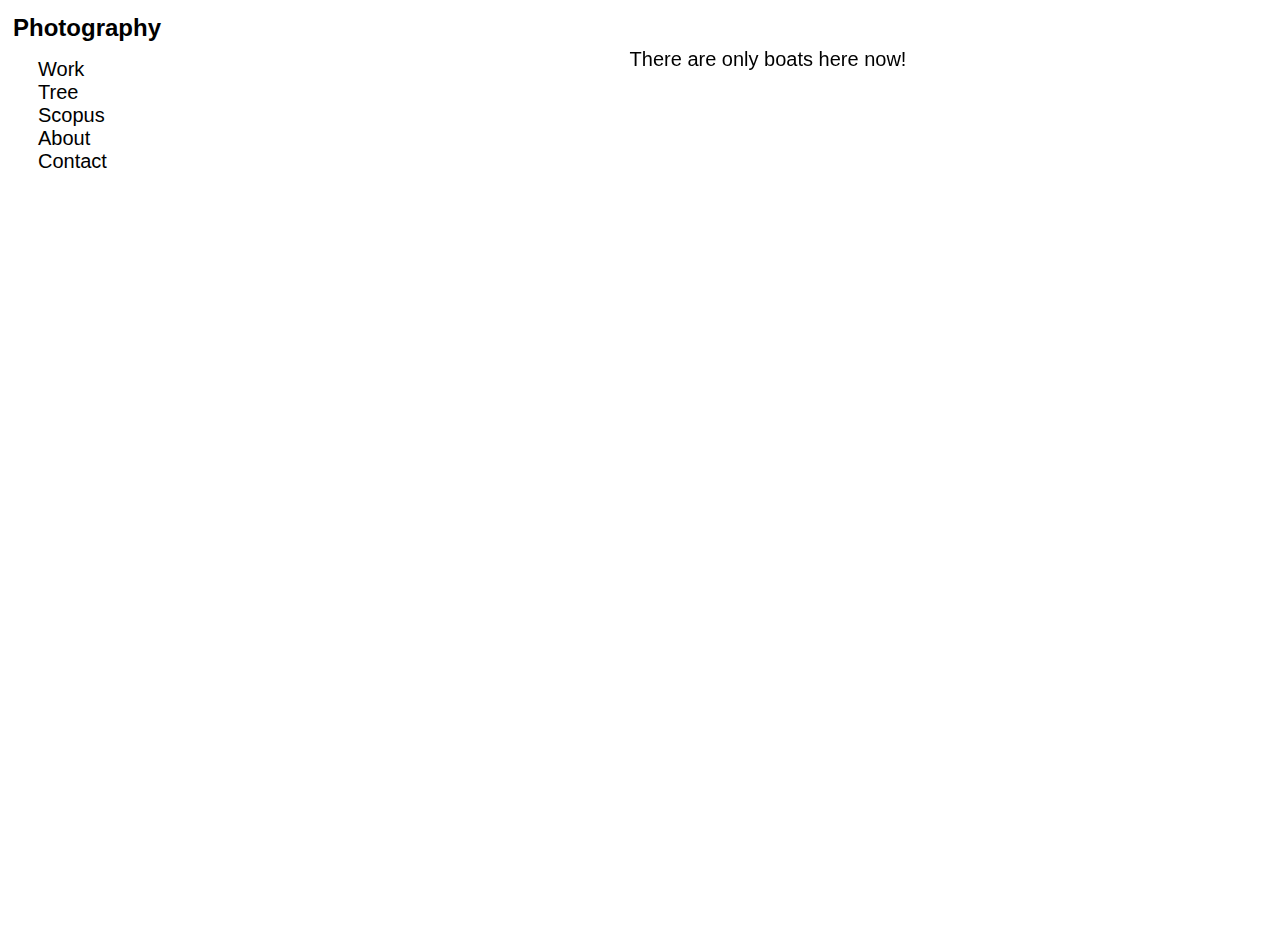
<file: index.html>
<!DOCTYPE html>
<html>
  <head>
    <title>Photography</title>
    <meta charset="UTF-8" />
    <link rel="stylesheet" href="/css/style.css" type="text/css" />
  </head>
  <body class="home">
    <div class="header">
        <h1>Photography</h1>
        <div class="mlink">
        <a href="/html/work.html">Work</a> <br>
        <a href="/html/tree.html">Tree</a> <br>
        <a href="/html/ScopusSearch.html">Scopus</a> <br>
        <a href="*">About</a> <br>
        <a href="*">Contact</a>
        </div>
    </div>
    <div class="main">
      <p> There are only boats here now!</p>
    </div>
  </body>
</html>
</file>
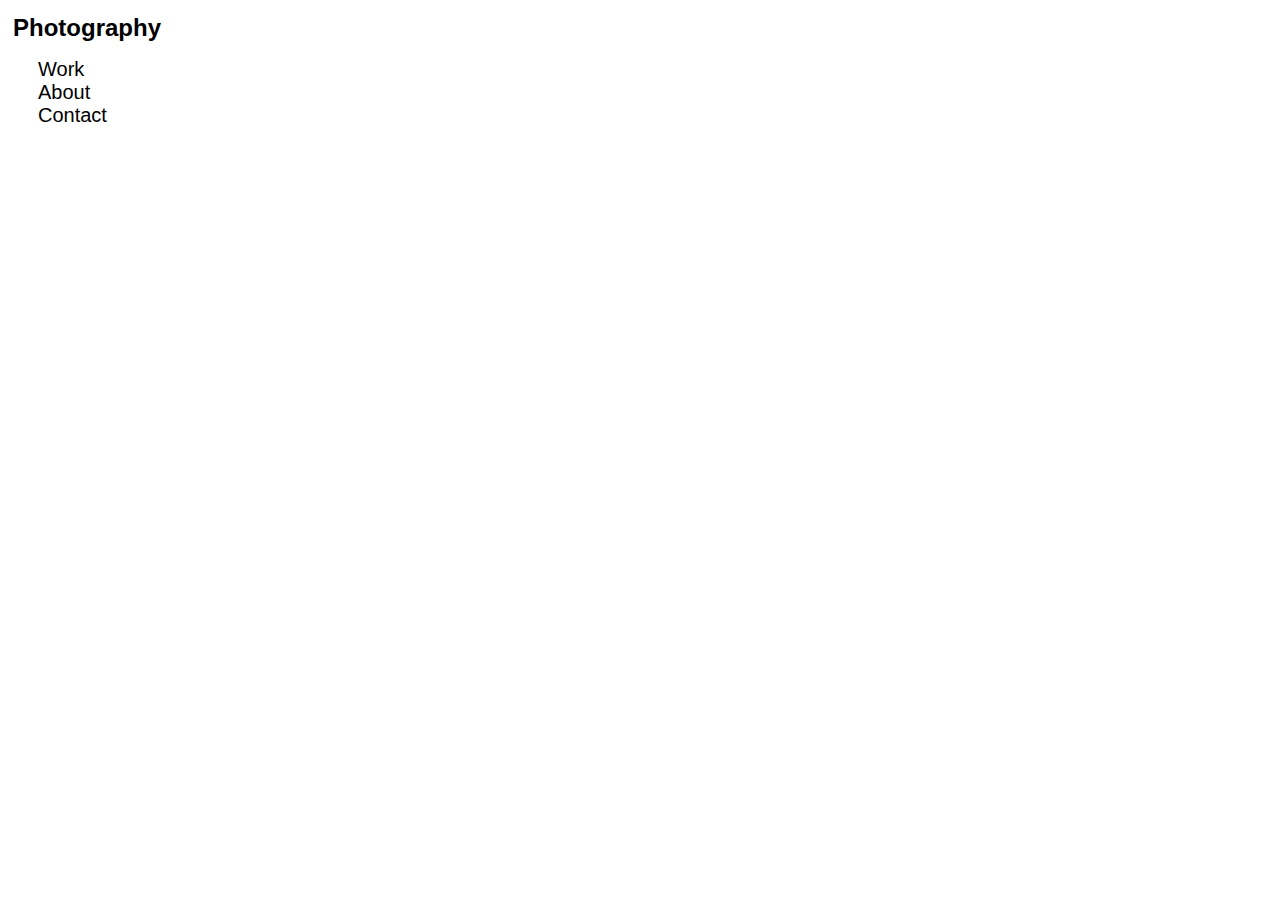
<file: work.html>
<!DOCTYPE html>
<html>
  <head>
    <title>Photography</title>
    <meta charset="UTF-8" />
    <link rel="stylesheet" href="css/style.css" type="text/css" />
  </head>
  <body>
    <div class="header">
        <h1>Photography</h1>
        <div class="mlink">
        <a href="/work.html">Work</a> <br>
        <a href="*">About</a> <br>
        <a href="*">Contact</a>
        </div>
    </div>
    <div class="indeximg">
    </div>
  </body>
</html>
</file>
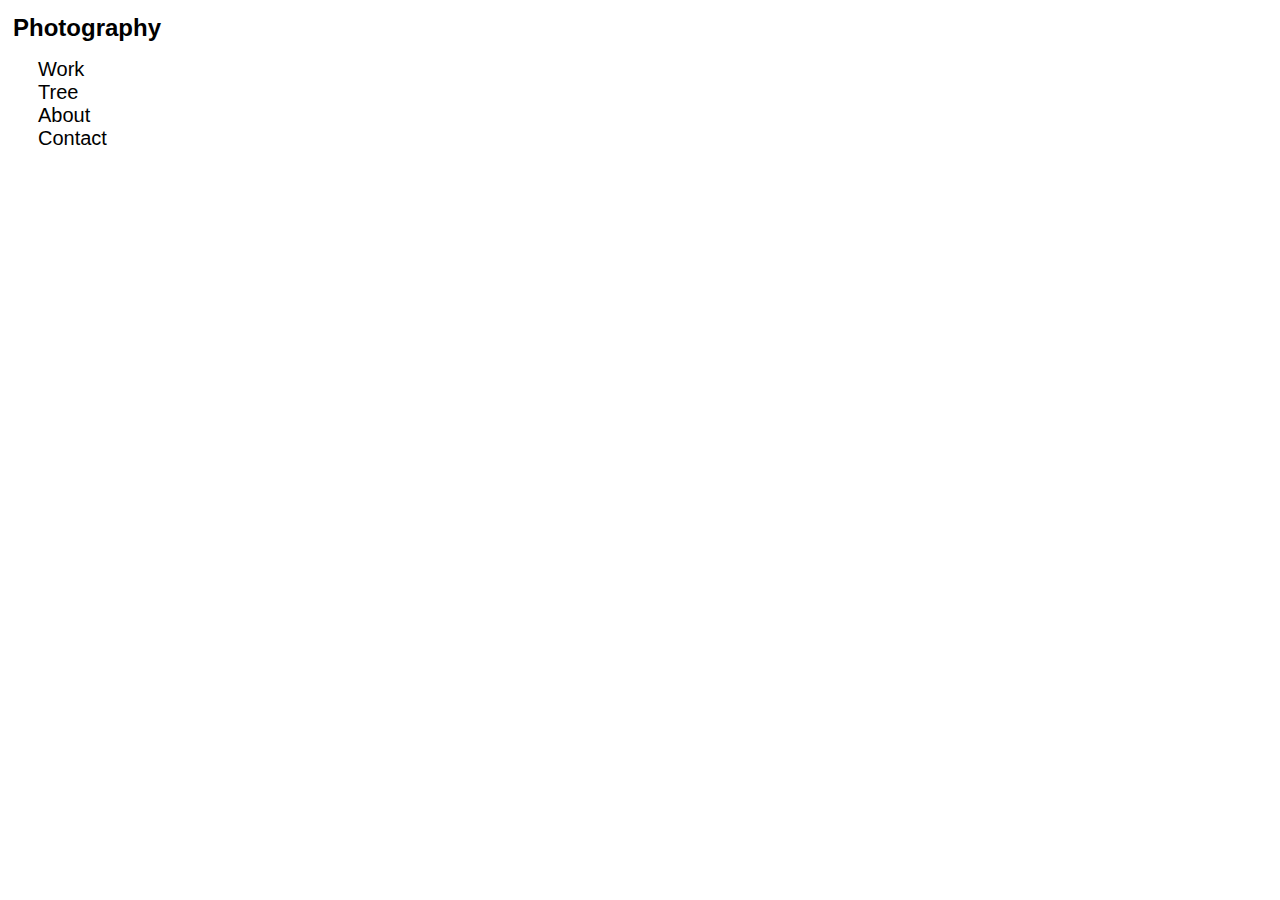
<file: html/tree.html>
<!DOCTYPE html>
<!-- load the d3.js library -->
<script src="https://d3js.org/d3.v3.min.js"></script>
<html>
  <head>
    <title>Photography</title>
    <meta charset="UTF-8" />
    <link rel="stylesheet" href="/css/style.css" type="text/css" />
  </head>
  <body class="home">
    <div class="header">
        <h1><a href="/index.html">Photography<a></h1>
        <div class="mlink">
        <a href="/html/work.html">Work</a> <br>
        <a href="/html/tree.html">Tree</a> <br>
        <a href="*">About</a> <br>
        <a href="*">Contact</a>
        </div>
    </div>
<script>
// ************** Generate the tree diagram	 *****************
var margin = {top: 50, right: 0, bottom: 20, left: 450},
	width = 2000 - margin.right - margin.left,
	height = 550 - margin.top - margin.bottom;

  var i = 0,
  	duration = 750,
  	root;

var tree = d3.layout.tree()
	.size([height, width]);

var diagonal = d3.svg.diagonal()
	.projection(function(d) { return [d.y, d.x]; });

var svg = d3.select("body").append("svg")
	.attr("width", width + margin.right + margin.left)
	.attr("height", height + margin.top + margin.bottom)
  .append("g")
	.attr("transform", "translate(" + margin.left + "," + margin.top + ")");

// load the external data
d3.csv("/data/treedata.csv", function(error, data) {
  if (error) throw error;

// *********** Convert flat data into a nice tree ***************
// create a name: node map
var dataMap = data.reduce(function(map, node) {
	map[node.name] = node;
	return map;
}, {});

// create the tree array
var treeData = [];
data.forEach(function(node) {
	// add to parent
	var parent = dataMap[node.parent];
	if (parent) {
		// create child array if it doesn't exist
		(parent.children || (parent.children = []))
			// add node to child array
			.push(node);
	} else {
		// parent is null or missing
		treeData.push(node);
	}
});

  root = treeData[0];
  root.x0 = height / 2;
  root.y0 = 0;
  root.children.forEach(collapse);
  update(root);
});
//Collapse the node and all it's children
	function collapse(d) {
		if(d.children) {
			d._children = d.children
			d._children.forEach(collapse)
			d.children = null
		}
	}

function update(source) {

  // Compute the new tree layout.
  var nodes = tree.nodes(root).reverse(),
	  links = tree.links(nodes);

  // Normalize for fixed-depth.
  nodes.forEach(function(d) { d.y = d.depth * 180; });

  // Declare the nodesâ€¦
  var node = svg.selectAll("g.node")
	  .data(nodes, function(d) { return d.id || (d.id = ++i); });

  // Enter the nodes.
  var nodeEnter = node.enter().append("g")
	  .attr("class", "node")
	  .attr("transform", function(d) {
		  return "translate(" + source.y0 + "," + source.x0 + ")"; })
    .on("click", click);

  nodeEnter.append("circle")
	  .attr("r", 10)
	  .style("fill", function(d) { return d._children ? "lightsteelblue" : "#fff"; });

  nodeEnter.append("text")
	  .attr("x", function(d) {
		  return d.children || d._children ? -13 : 13; })
	  .attr("dy", ".35em")
	  .attr("text-anchor", function(d) {
		  return d.children || d._children ? "end" : "start"; })
	  .text(function(d) { return d.name; })
	  .style("fill-opacity", 1);

    // Transition nodes to their new position.
    var nodeUpdate = node.transition()
  	  .duration(duration)
  	  .attr("transform", function(d) { return "translate(" + d.y + "," + d.x + ")"; });

    nodeUpdate.select("circle")
  	  .attr("r", 10)
  	  .style("fill", function(d) { return d._children ? "lightsteelblue" : "#fff"; });

    nodeUpdate.select("text")
  	  .style("fill-opacity", 1);

    // Transition exiting nodes to the parent's new position.
    var nodeExit = node.exit().transition()
  	  .duration(duration)
  	  .attr("transform", function(d) { return "translate(" + source.y + "," + source.x + ")"; })
  	  .remove();

    nodeExit.select("circle")
  	  .attr("r", 1e-6);

    nodeExit.select("text")
  	  .style("fill-opacity", 1e-6);

  // Declare the linksâ€¦
  var link = svg.selectAll("path.link")
	  .data(links, function(d) { return d.target.id; });

  // Enter the links.
  link.enter().insert("path", "g")
	  .attr("class", "link")
	  .attr("d", function(d) {
		var o = {x: source.x0, y: source.y0};
		return diagonal({source: o, target: o});
	  });

    // Transition links to their new position.
    link.transition()
      .duration(duration)
      .attr("d", diagonal);

    // Transition exiting nodes to the parent's new position.
    link.exit().transition()
      .duration(duration)
      .attr("d", function(d) {
      var o = {x: source.x, y: source.y};
      return diagonal({source: o, target: o});
      })
      .remove();

    // Stash the old positions for transition.
    nodes.forEach(function(d) {
    d.x0 = d.x;
    d.y0 = d.y;
    });
}

// Toggle children on click.
function click(d) {
  if (d.children) {
	d._children = d.children;
	d.children = null;
  } else {
	d.children = d._children;
	d._children = null;
  }
  update(d);
}

</script>
  </body>
</html>
</file>
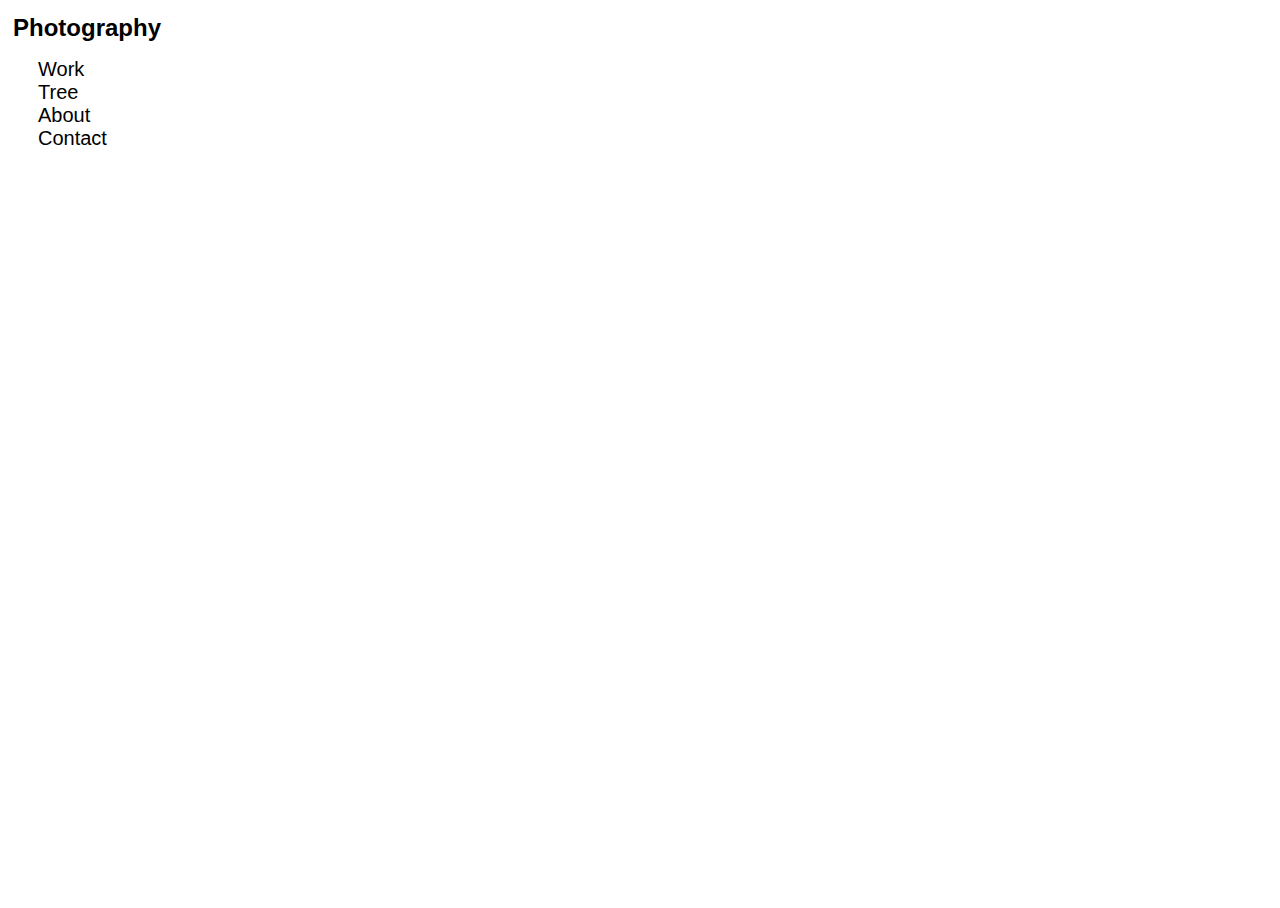
<file: html/tree0.html>
<!DOCTYPE html>
<!-- load the d3.js library -->
<script src="https://d3js.org/d3.v3.min.js"></script>
<html>
  <head>
    <title>Photography</title>
    <meta charset="UTF-8" />
    <link rel="stylesheet" href="/css/style.css" type="text/css" />
  </head>
  <body class="home">
    <div class="header">
        <h1><a href="/index.html">Photography<a></h1>
        <div class="mlink">
        <a href="/html/work.html">Work</a> <br>
        <a href="/html/tree.html">Tree</a> <br>
        <a href="*">About</a> <br>
        <a href="*">Contact</a>
        </div>
    </div>
    <div class="tree">
<script>
var treeData = [
  {
    "name": "Top Level",
    "parent": "null",
    "children": [
      {
        "name": "Level 2: A",
        "parent": "Top Level",
        "children": [
          {
            "name": "Son of A",
            "parent": "Level 2: A"
          },
          {
            "name": "Daughter of A",
            "parent": "Level 2: A"
          },
          {
            "name": "2nd Daughter of A",
            "parent": "Level 2: A"
          }
        ]
      },
      {
        "name": "Level 2: B",
        "parent": "Top Level"
      }
    ]
  }
];


// ************** Generate the tree diagram	 *****************
var margin = {top: 75, right: 450, bottom: 20, left: 450},
	width = 960 - margin.right - margin.left,
	height = 500 - margin.top - margin.bottom;

var i = 0,
	duration = 750,
	root;

var tree = d3.layout.tree()
	.size([height, width]);

var diagonal = d3.svg.diagonal()
	.projection(function(d) { return [d.y, d.x]; });

var svg = d3.select("body").append("svg")
	.attr("width", width + margin.right + margin.left)
	.attr("height", height + margin.top + margin.bottom)
  .append("g")
	.attr("transform", "translate(" + margin.left + "," + margin.top + ")");

root = treeData[0];
root.x0 = height / 2;
root.y0 = 0;

update(root);

d3.select(self.frameElement).style("height", "500px");

function update(source) {

  // Compute the new tree layout.
  var nodes = tree.nodes(root).reverse(),
	  links = tree.links(nodes);

  // Normalize for fixed-depth.
  nodes.forEach(function(d) { d.y = d.depth * 180; });

  // Update the nodes…
  var node = svg.selectAll("g.node")
	  .data(nodes, function(d) { return d.id || (d.id = ++i); });

  // Enter any new nodes at the parent's previous position.
  var nodeEnter = node.enter().append("g")
	  .attr("class", "node")
	  .attr("transform", function(d) { return "translate(" + source.y0 + "," + source.x0 + ")"; })
	  .on("click", click);

  nodeEnter.append("circle")
	  .attr("r", 1e-6)
	  .style("fill", function(d) { return d._children ? "lightsteelblue" : "#fff"; });

  nodeEnter.append("text")
	  .attr("x", function(d) { return d.children || d._children ? -13 : 13; })
	  .attr("dy", ".35em")
	  .attr("text-anchor", function(d) { return d.children || d._children ? "end" : "start"; })
	  .text(function(d) { return d.name; })
	  .style("fill-opacity", 1e-6);

  // Transition nodes to their new position.
  var nodeUpdate = node.transition()
	  .duration(duration)
	  .attr("transform", function(d) { return "translate(" + d.y + "," + d.x + ")"; });

  nodeUpdate.select("circle")
	  .attr("r", 10)
	  .style("fill", function(d) { return d._children ? "lightsteelblue" : "#fff"; });

  nodeUpdate.select("text")
	  .style("fill-opacity", 1);

  // Transition exiting nodes to the parent's new position.
  var nodeExit = node.exit().transition()
	  .duration(duration)
	  .attr("transform", function(d) { return "translate(" + source.y + "," + source.x + ")"; })
	  .remove();

  nodeExit.select("circle")
	  .attr("r", 1e-6);

  nodeExit.select("text")
	  .style("fill-opacity", 1e-6);

  // Update the links…
  var link = svg.selectAll("path.link")
	  .data(links, function(d) { return d.target.id; });

  // Enter any new links at the parent's previous position.
  link.enter().insert("path", "g")
	  .attr("class", "link")
	  .attr("d", function(d) {
		var o = {x: source.x0, y: source.y0};
		return diagonal({source: o, target: o});
	  });

  // Transition links to their new position.
  link.transition()
	  .duration(duration)
	  .attr("d", diagonal);

  // Transition exiting nodes to the parent's new position.
  link.exit().transition()
	  .duration(duration)
	  .attr("d", function(d) {
		var o = {x: source.x, y: source.y};
		return diagonal({source: o, target: o});
	  })
	  .remove();

  // Stash the old positions for transition.
  nodes.forEach(function(d) {
	d.x0 = d.x;
	d.y0 = d.y;
  });
}

// Toggle children on click.
function click(d) {
  if (d.children) {
	d._children = d.children;
	d.children = null;
  } else {
	d.children = d._children;
	d._children = null;
  }
  update(d);
}

</script>
    </div>
  </body>
</html>
</file>
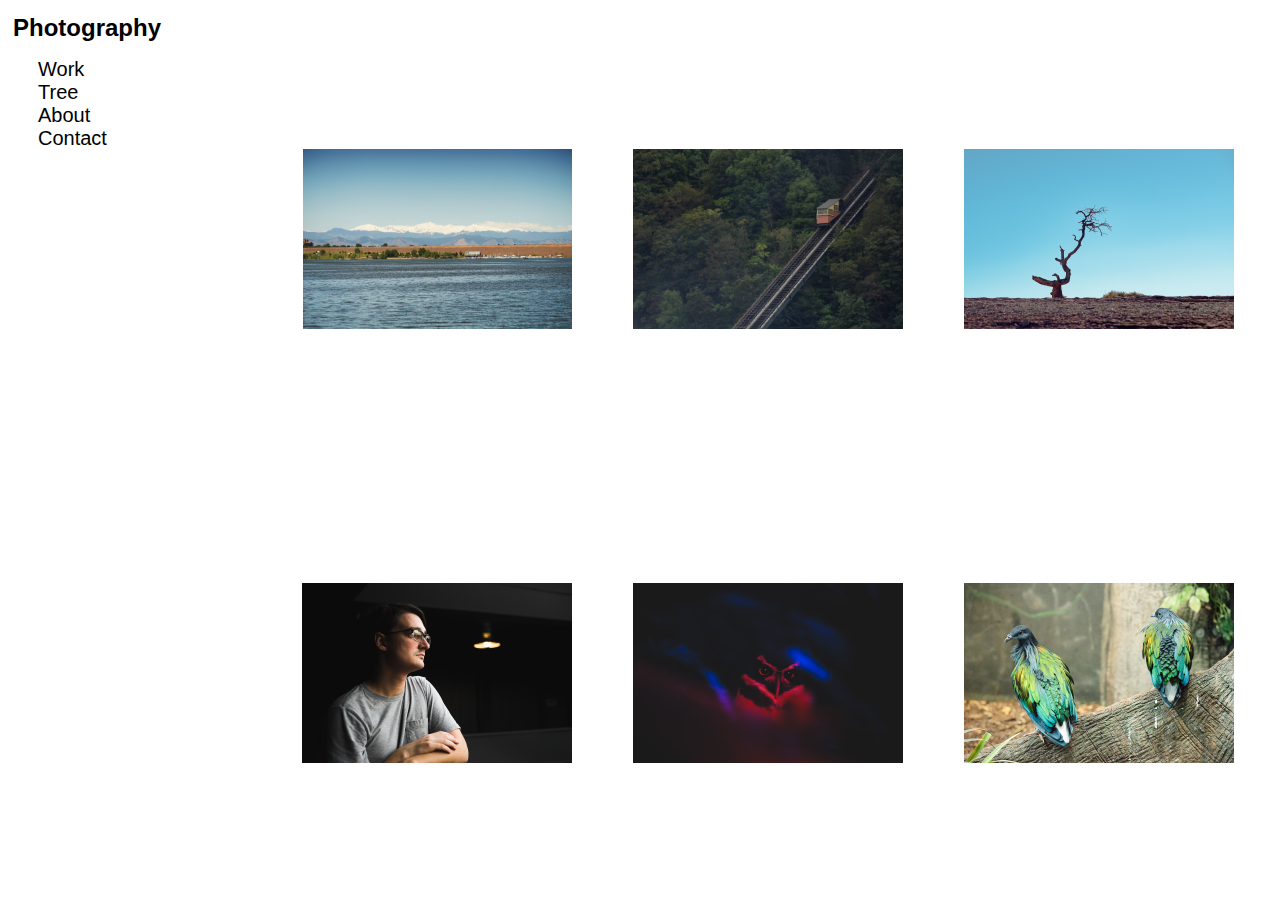
<file: html/work.html>
<!DOCTYPE html>
<html>
  <head>
    <title>Photography</title>
    <meta charset="UTF-8" />
    <link rel="stylesheet" href="/css/style.css" type="text/css" />
  </head>
  <body class="home">
    <div class="header">
        <h1><a href="/index.html">Photography<a></h1>
        <div class="mlink">
        <a href="/html/work.html">Work</a> <br>
        <a href="/html/tree.html">Tree</a> <br>
        <a href="*">About</a> <br>
        <a href="*">Contact</a>
        </div>
    </div>
    <table class="worktable">
      <tr>
        <th><img src="/images/image1.jpg" height=180></th>
        <th><img src="/images/image2.jpg" height=180></th>
        <th><img src="/images/image3.jpg" height=180></th>
      </tr>
      <tr>
        <th><img src="/images/image4.jpg" height=180></th>
        <th><img src="/images/image5.jpg" height=180></th>
        <th><img src="/images/image6.jpg" height=180></th>
      </tr>
  </body>
</html>
</file>
<file: css/style.css>
body.home {
	/*background-image: url(https://bigkittie75.github.io/images/indeximg.jpeg?raw=true);
	background-repeat: no-repeat;
	background-size: static;
	overflow: hidden;
	font-size 16px*/
}

.header {
  /*background: transparent;
  pointer-events: none;*/
  font-family: Garamond, sans-serif;
  text-align: left;
	color: black;
	background-color: #FFF;
	background-size: static;
	height: 100%;
  width: 20%;
  max-width: 250px;
	padding-left: 15px;
  padding-bottom: 10px;
	margin: -10px 0px 0px -10px;
  position: fixed;
}

.header h1 {
	font-size: 1.5rem;
}

/*Menu Links*/
.header a:link {
  color: black;
  text-decoration: none;
  }

.header a:visited {
  color: black;
  text-decoration: none;
}

.header a:hover {
  color: #D3D3D3;
  text-decoration: none;
}

.mlink {
  font-size: 1.25rem;
	text-align: left;
  padding: 0% 10%;
  color: black;

}

.main {
  position: absolute;
  right: 0px;
  height: 100%;
  width: 80%;
  padding-top: 20px;
  text-align: center;
  font-size: 1.25rem;
  font-family: Garamond, sans-serif;

}

.tree {
  position: absolute;
  right: 0px;
  height: 100%;
  width: 100%;

}

.worktable {
  position: absolute;
  right: 0px;
  height: 100%;
  width: 80%;
  padding: 15px;
  border-style: none;

}
/* Tree CSS*/
.node {
		cursor: pointer;
	}

.node circle {
	  fill: #fff;
	  stroke: steelblue;
	  stroke-width: 3px;
	}

.node text {
	  font: 12px sans-serif;
	}

.link {
	  fill: none;
	  stroke: #ccc;
	  stroke-width: 2px;
	}
</file>
